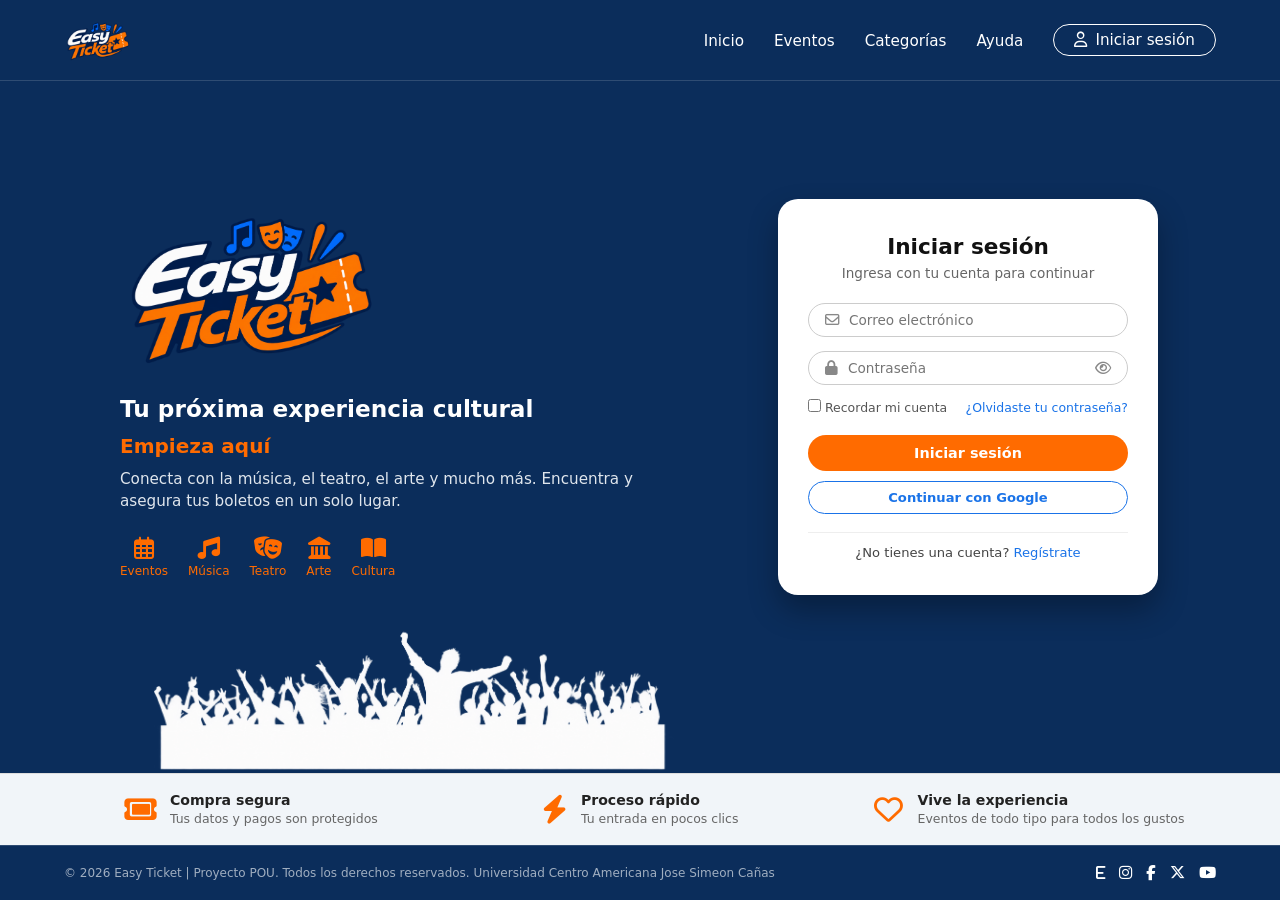
<file: index.html>
<!DOCTYPE html>
<html lang="es">
<head>
  <meta charset="UTF-8">
  <meta name="viewport" content="width=device-width, initial-scale=1.0">
  <title>Easy Ticket - Iniciar Sesión</title>
  <link rel="stylesheet" href="css/style.css">
  <!-- Íconos de FontAwesome -->
  <link rel="stylesheet" href="https://cdnjs.cloudflare.com/ajax/libs/font-awesome/6.4.0/css/all.min.css">
</head>
<body>

  <!-- Encabezado / Menú Navegación -->
  <header>
    <div class="logo-header">
      <img src="img/logofinal.png" alt="Easy Ticket Logo">
    </div>
    <nav aria-label="Navegación principal">
      <ul>
        <li><a href="index.html">Inicio</a></li>
        <li><a href="#">Eventos</a></li>
        <li><a href="#">Categorías</a></li>
        <li><a href="#">Ayuda</a></li>
        <li>
          <a href="index.html" class="btn-nav-login">
            <i aria-hidden="true" class="fa-regular fa-user"></i> Iniciar sesión
          </a>
        </li>
      </ul>
    </nav>
  </header>

  <!-- Contenedor Principal -->
  <main class="main-wrapper">
    
    <!-- Lado Izquierdo: Eslogan y Categorías -->
    <section class="hero-content">
      <img src="img/logofinal.png" alt="Easy Ticket Logo" class="hero-logo">
      <h1>Tu próxima experiencia cultural</h1>
      <h2>Empieza aquí</h2>
      <p>Conecta con la música, el teatro, el arte y mucho más. Encuentra y asegura tus boletos en un solo lugar.</p>
      
      <ul class="category-bar">
        <li class="cat-box">
          <i aria-hidden="true" class="fa-regular fa-calendar-days"></i>
          <span>Eventos</span>
        </li>
        <li class="cat-box">
          <i aria-hidden="true" class="fa-solid fa-music"></i>
          <span>Música</span>
        </li>
        <li class="cat-box">
          <i aria-hidden="true" class="fa-solid fa-masks-theater"></i>
          <span>Teatro</span>
        </li>
        <li class="cat-box">
          <i aria-hidden="true" class="fa-solid fa-landmark"></i>
          <span>Arte</span>
        </li>
        <li class="cat-box">
          <i aria-hidden="true" class="fa-solid fa-book-open"></i>
          <span>Cultura</span>
        </li>
      </ul>
    </section>

    <!-- Lado Derecho: Tarjeta de Iniciar Sesión -->
    <aside class="card-container" aria-label="Formulario de acceso">
      <article class="auth-card">
        <h2>Iniciar sesión</h2>
        <p class="card-subtitle">Ingresa con tu cuenta para continuar</p>
        
        <form action="#" method="POST">
          <div class="input-field">
            <i aria-hidden="true" class="fa-regular fa-envelope"></i>
            <label for="loginEmail" class="visually-hidden">Correo electrónico</label>
            <input type="email" id="loginEmail" name="email" placeholder="Correo electrónico" autocomplete="email" required>
          </div>

          <div class="input-field">
            <i aria-hidden="true" class="fa-solid fa-lock"></i>
            <label for="loginPassword" class="visually-hidden">Contraseña</label>
            <input type="password" id="loginPassword" name="password" placeholder="Contraseña" autocomplete="current-password" required>
            <button type="button" class="toggle-eye" data-target="loginPassword" aria-label="Mostrar u ocultar contraseña"><i aria-hidden="true" class="fa-regular fa-eye"></i></button>
          </div>

          <div class="form-options">
            <label><input type="checkbox"> Recordar mi cuenta</label>
            <a href="#">¿Olvidaste tu contraseña?</a>
          </div>

          <button type="submit" class="btn-submit">Iniciar sesión</button>
          <button type="button" class="btn-google">Continuar con Google</button>
        </form>

        <div class="divider"></div>

        <div class="card-footer">
          ¿No tienes una cuenta? <a href="registro.html" class="blue-link">Regístrate</a>
        </div>
      </article>
    </aside>

    <!-- Imagen Multitud.png en la página de inicio -->
    <img src="img/Multitud.png" alt="Silueta de multitud en concierto" class="crowd-img">
  </main>

  <!-- Banner Inferior de Garantías -->
  <section class="features-banner" aria-labelledby="features-title">
    <h2 id="features-title" class="visually-hidden">Por qué elegir Easy Ticket</h2>
    <article class="feature-box">
      <i aria-hidden="true" class="fa-solid fa-ticket"></i>
      <div class="feature-text">
        <h3>Compra segura</h3>
        <span>Tus datos y pagos son protegidos</span>
      </div>
    </article>
    <article class="feature-box">
      <i aria-hidden="true" class="fa-solid fa-bolt"></i>
      <div class="feature-text">
        <h3>Proceso rápido</h3>
        <span>Tu entrada en pocos clics</span>
      </div>
    </article>
    <article class="feature-box">
      <i aria-hidden="true" class="fa-regular fa-heart"></i>
      <div class="feature-text">
        <h3>Vive la experiencia</h3>
        <span>Eventos de todo tipo para todos los gustos</span>
      </div>
    </article>
  </section>

  <!-- Pie de página -->
  <footer>
    <p>© 2026 Easy Ticket | Proyecto POU. Todos los derechos reservados. Universidad Centro Americana Jose Simeon Cañas</p>
    <div class="social-links">
      <a href="#" aria-label="Easy Ticket"><i aria-hidden="true" class="fa-solid fa-e"></i></a>
      <a href="#" aria-label="Instagram"><i aria-hidden="true" class="fa-brands fa-instagram"></i></a>
      <a href="#" aria-label="Facebook"><i aria-hidden="true" class="fa-brands fa-facebook-f"></i></a>
      <a href="#" aria-label="X (Twitter)"><i aria-hidden="true" class="fa-brands fa-x-twitter"></i></a>
      <a href="#" aria-label="YouTube"><i aria-hidden="true" class="fa-brands fa-youtube"></i></a>
    </div>
  </footer>

  <script>
    document.querySelectorAll('.toggle-eye').forEach(function (btn) {
      btn.addEventListener('click', function () {
        var input = document.getElementById(btn.dataset.target);
        input.type = input.type === 'password' ? 'text' : 'password';
      });
    });
  </script>
</body>
</html>
</file>
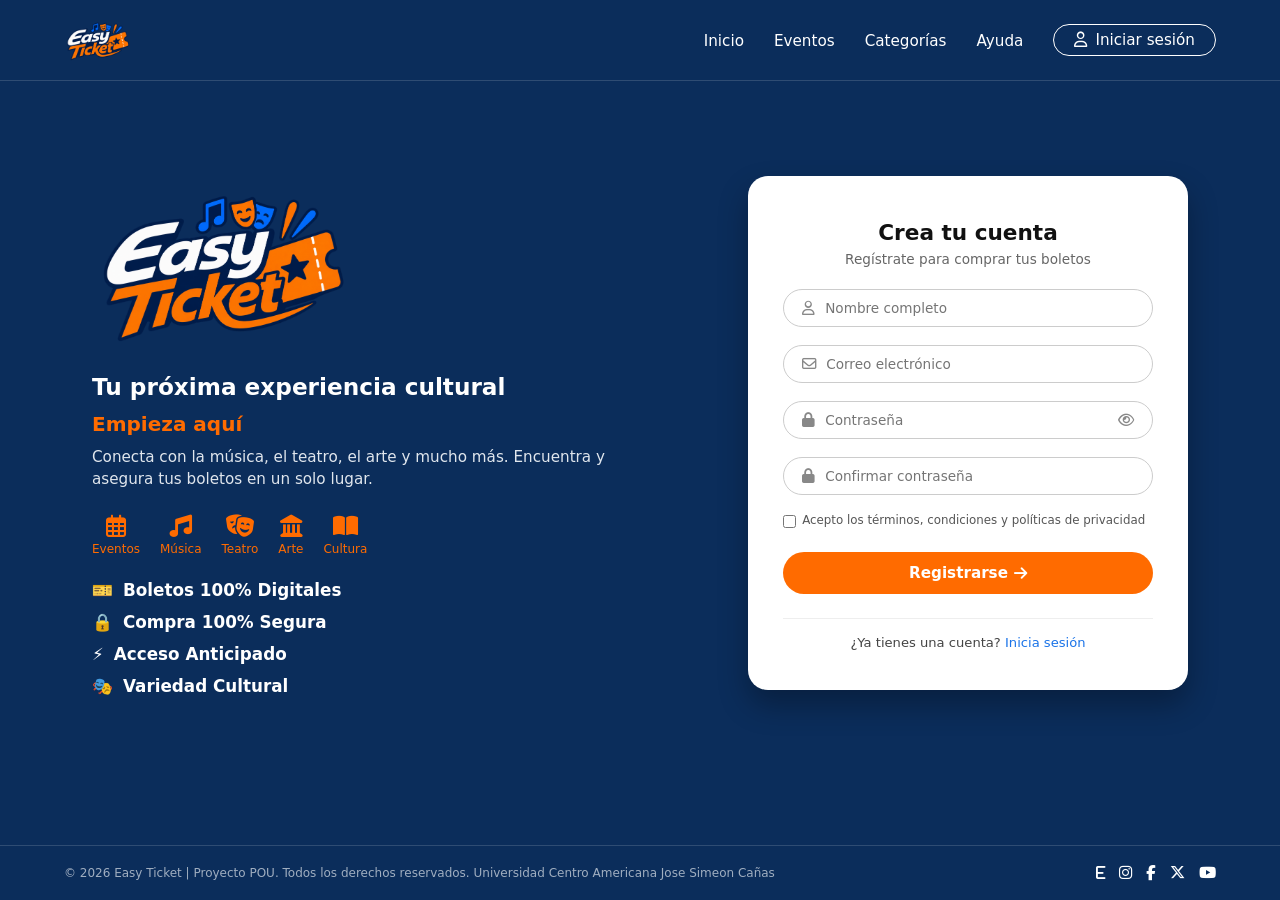
<file: registro.html>
<!DOCTYPE html>
<html lang="es">
<head>
  <meta charset="UTF-8">
  <meta name="viewport" content="width=device-width, initial-scale=1.0">
  <title>Easy Ticket - Crear Cuenta</title>
  <link rel="stylesheet" href="css/style.css">
  <!-- Íconos de FontAwesome -->
  <link rel="stylesheet" href="https://cdnjs.cloudflare.com/ajax/libs/font-awesome/6.4.0/css/all.min.css">
</head>
<body>

  <!-- Encabezado / Menú Navegación -->
  <header>
    <div class="logo-header">
      <img src="img/logofinal.png" alt="Easy Ticket Logo">
    </div>
    <nav aria-label="Navegación principal">
      <ul>
        <li><a href="index.html">Inicio</a></li>
        <li><a href="#">Eventos</a></li>
        <li><a href="#">Categorías</a></li>
        <li><a href="#">Ayuda</a></li>
        <li>
          <a href="index.html" class="btn-nav-login">
            <i aria-hidden="true" class="fa-regular fa-user"></i> Iniciar sesión
          </a>
        </li>
      </ul>
    </nav>
  </header>

  <!-- Contenedor Principal -->
  <main class="main-wrapper">
    
    <!-- Lado Izquierdo: Eslogan, Categorías y Beneficios de Registro (con clase extendida register-hero) -->
    <section class="hero-content register-hero">
      <img src="img/logofinal.png" alt="Easy Ticket Logo" class="hero-logo">
      <h1>Tu próxima experiencia cultural</h1>
      <h2>Empieza aquí</h2>
      <p>Conecta con la música, el teatro, el arte y mucho más. Encuentra y asegura tus boletos en un solo lugar.</p>
      
      <ul class="category-bar">
        <li class="cat-box">
          <i aria-hidden="true" class="fa-regular fa-calendar-days"></i>
          <span>Eventos</span>
        </li>
        <li class="cat-box">
          <i aria-hidden="true" class="fa-solid fa-music"></i>
          <span>Música</span>
        </li>
        <li class="cat-box">
          <i aria-hidden="true" class="fa-solid fa-masks-theater"></i>
          <span>Teatro</span>
        </li>
        <li class="cat-box">
          <i aria-hidden="true" class="fa-solid fa-landmark"></i>
          <span>Arte</span>
        </li>
        <li class="cat-box">
          <i aria-hidden="true" class="fa-solid fa-book-open"></i>
          <span>Cultura</span>
        </li>
      </ul>

      <!-- Beneficios Clave del Usuario -->
      <ul class="benefits-list">
        <li class="benefit-item">
          <span aria-hidden="true">🎫</span> Boletos 100% Digitales
        </li>
        <li class="benefit-item">
          <span aria-hidden="true">🔒</span> Compra 100% Segura
        </li>
        <li class="benefit-item">
          <span aria-hidden="true">⚡</span> Acceso Anticipado
        </li>
        <li class="benefit-item">
          <span aria-hidden="true">🎭</span> Variedad Cultural
        </li>
      </ul>
    </section>

    <!-- Lado Derecho: Tarjeta de Crear Cuenta (con clase register-card para mayor ancho) -->
    <aside class="card-container" aria-label="Formulario de acceso">
      <article class="auth-card register-card">
        <h2>Crea tu cuenta</h2>
        <p class="card-subtitle">Regístrate para comprar tus boletos</p>
        
        <form action="#" method="POST">
          <div class="input-field">
            <i aria-hidden="true" class="fa-regular fa-user"></i>
            <label for="regName" class="visually-hidden">Nombre completo</label>
            <input type="text" id="regName" name="name" placeholder="Nombre completo" autocomplete="name" required>
          </div>

          <div class="input-field">
            <i aria-hidden="true" class="fa-regular fa-envelope"></i>
            <label for="regEmail" class="visually-hidden">Correo electrónico</label>
            <input type="email" id="regEmail" name="email" placeholder="Correo electrónico" autocomplete="email" required>
          </div>

          <div class="input-field">
            <i aria-hidden="true" class="fa-solid fa-lock"></i>
            <label for="regPassword" class="visually-hidden">Contraseña</label>
            <input type="password" id="regPassword" name="password" placeholder="Contraseña" autocomplete="new-password" required>
            <button type="button" class="toggle-eye" data-target="regPassword" aria-label="Mostrar u ocultar contraseña"><i aria-hidden="true" class="fa-regular fa-eye"></i></button>
          </div>

          <div class="input-field">
            <i aria-hidden="true" class="fa-solid fa-lock"></i>
            <label for="confirmPassword" class="visually-hidden">Confirmar contraseña</label>
            <input type="password" id="confirmPassword" name="confirmPassword" placeholder="Confirmar contraseña" autocomplete="new-password" required>
          </div>

          <div class="form-options form-options-terms">
            <label class="terms-label">
              <input type="checkbox" required>
              <span>Acepto los términos, condiciones y políticas de privacidad</span>
            </label>
          </div>

          <button type="submit" class="btn-submit">
            Registrarse <i aria-hidden="true" class="fa-solid fa-arrow-right"></i>
          </button>
        </form>

        <div class="divider"></div>

        <div class="card-footer">
          ¿Ya tienes una cuenta? <a href="index.html" class="blue-link">Inicia sesión</a>
        </div>
      </article>
    </aside>

  </main>

  <!-- Pie de página -->
  <footer>
    <p>© 2026 Easy Ticket | Proyecto POU. Todos los derechos reservados. Universidad Centro Americana Jose Simeon Cañas</p>
    <div class="social-links">
      <a href="#" aria-label="Easy Ticket"><i aria-hidden="true" class="fa-solid fa-e"></i></a>
      <a href="#" aria-label="Instagram"><i aria-hidden="true" class="fa-brands fa-instagram"></i></a>
      <a href="#" aria-label="Facebook"><i aria-hidden="true" class="fa-brands fa-facebook-f"></i></a>
      <a href="#" aria-label="X (Twitter)"><i aria-hidden="true" class="fa-brands fa-x-twitter"></i></a>
      <a href="#" aria-label="YouTube"><i aria-hidden="true" class="fa-brands fa-youtube"></i></a>
    </div>
  </footer>

  <script>
    document.querySelectorAll('.toggle-eye').forEach(function (btn) {
      btn.addEventListener('click', function () {
        var input = document.getElementById(btn.dataset.target);
        input.type = input.type === 'password' ? 'text' : 'password';
      });
    });
  </script>
</body>
</html>
</file>
<file: css/style.css>
/* =========================================================
   EASY TICKET - HOJA DE ESTILOS
   Estructura:
   1. Variables y reseteo
   2. Base común (componentes compartidos, layout apilado)
   3. Responsive (3 breakpoints: desktop, tablet, mobile)
   ========================================================= */

/* ---------------------------------------------------------
   1. VARIABLES Y RESETEO
   --------------------------------------------------------- */
:root {
  --bg-dark-blue: #0B2D5B; /* Color institucional exacto de Figma */
  --bg-card: #ffffff;
  --bg-banner: #f1f5f9;
  --orange-main: #ff6b00;
  --orange-hover: #e05e00;
  --blue-text: #1a73e8;
  --text-dark: #333333;
  --text-muted: #666666;
  --text-light: #ffffff;
  --border-color: #cccccc;

  /* Espaciado lateral de la página (cambia en cada breakpoint) */
  --page-pad: 1.5rem;
}

* {
  box-sizing: border-box;
  margin: 0;
  padding: 0;
  font-family: 'Segoe UI', system-ui, -apple-system, sans-serif;
}

img {
  max-width: 100%;
}

/* Texto solo para lectores de pantalla (etiquetas de formulario, títulos ocultos) */
.visually-hidden {
  position: absolute;
  width: 1px;
  height: 1px;
  margin: -1px;
  overflow: hidden;
  clip: rect(0, 0, 0, 0);
  white-space: nowrap;
  border: 0;
}

body {
  background-color: var(--bg-dark-blue);
  color: var(--text-light);
  min-height: 100vh;
  display: flex;
  flex-direction: column;
}

/* ---------------------------------------------------------
   2. BASE COMÚN
   --------------------------------------------------------- */

/* --- Encabezado / navegación (Flexbox) --- */
header {
  display: flex;
  flex-wrap: wrap;
  justify-content: space-between;
  align-items: center;
  gap: 1rem;
  padding: 1rem var(--page-pad);
  background-color: var(--bg-dark-blue);
  border-bottom: 1px solid rgba(255, 255, 255, 0.15);
  width: 100%;
}

.logo-header img {
  height: 3rem;
  object-fit: contain;
  display: block;
}

nav ul {
  display: flex;
  flex-wrap: wrap;
  list-style: none;
  gap: 0.75rem 1.875rem;
  align-items: center;
}

nav a {
  color: var(--text-light);
  text-decoration: none;
  font-weight: 500;
  font-size: 0.95rem;
  transition: opacity 0.2s;
}

nav a:hover {
  opacity: 0.8;
}

.btn-nav-login {
  border: 1.5px solid var(--text-light);
  padding: 0.375rem 1.25rem;
  border-radius: 1.25rem;
  display: flex;
  align-items: center;
  gap: 0.5rem;
}

.btn-nav-login:hover {
  background-color: var(--text-light);
  color: var(--bg-dark-blue);
}

/* --- Contenedor principal (CSS Grid) ---
   Base: una sola columna apilada (tablet y mobile).
   El breakpoint desktop lo convierte en dos columnas. */
.main-wrapper {
  position: relative;
  flex: 1;
  display: grid;
  grid-template-columns: minmax(0, 1fr);
  align-items: center;
  justify-items: center;
  gap: 2.5rem;
  width: 100%;
  max-width: 81.25rem;
  margin: 0 auto;
  padding: 2.5rem var(--page-pad) 3rem;
  background-color: var(--bg-dark-blue);
}

/* --- Lado izquierdo: marca e información --- */
.hero-content {
  width: 100%;
  max-width: 32.5rem;
  text-align: center;
  z-index: 2;
}

.hero-content.register-hero {
  max-width: 36rem;
}

.hero-logo {
  width: 16rem;
  margin: 0 auto 1rem;
  display: block;
  object-fit: contain;
}

.hero-content h1 {
  font-size: 1.45rem;
  font-weight: 600;
  margin-bottom: 0.75rem;
}

.hero-content h2 {
  color: var(--orange-main);
  font-size: 1.25rem;
  font-weight: 700;
  margin-bottom: 0.625rem;
}

.hero-content p {
  line-height: 1.5;
  color: #e0e6ed;
  font-size: 0.95rem;
  margin-bottom: 1.5rem;
}

/* Categorías con íconos naranjas */
.category-bar {
  list-style: none;
  display: flex;
  flex-wrap: wrap;
  justify-content: center;
  gap: 1.25rem;
  margin-bottom: 1.5rem;
}

.cat-box {
  display: flex;
  flex-direction: column;
  align-items: center;
  color: var(--orange-main);
  gap: 0.3rem;
  cursor: pointer;
}

.cat-box i {
  font-size: 1.4rem;
}

.cat-box span {
  font-size: 0.75rem;
  color: var(--orange-main);
  font-weight: 500;
}

/* Beneficios adicionales en la página de registro */
.benefits-list {
  list-style: none;
  display: flex;
  flex-direction: column;
  gap: 0.75rem;
  margin-top: 1rem;
}

.benefit-item {
  display: flex;
  justify-content: center;
  align-items: center;
  gap: 0.625rem;
  font-size: 1.05rem;
  font-weight: 700;
}

/* --- Lado derecho: tarjeta de formulario ---
   Las diferencias entre login y registro se resuelven con variables
   (--field-*, --btn-*, etc.) en lugar de repetir reglas. */
.card-container {
  display: flex;
  justify-content: center;
  width: 100%;
  z-index: 2;
}

.auth-card {
  --card-max: 23.75rem;
  --card-pad: 2.2rem 1.875rem;
  --field-py: 0.5rem;
  --field-px: 1rem;
  --field-gap: 0.875rem;
  --opt-mt: 0;
  --opt-mb: 1.25rem;
  --btn-py: 0.625rem;
  --btn-fs: 0.9rem;
  --divider-mt: 1.125rem;
  --divider-mb: 0.75rem;

  background-color: var(--bg-card);
  color: var(--text-dark);
  padding: var(--card-pad);
  border-radius: 1.25rem;
  width: 100%;
  max-width: var(--card-max);
  box-shadow: 0 15px 30px rgba(0, 0, 0, 0.3);
}

/* Variante más amplia: pantalla de registro */
.auth-card.register-card {
  --card-max: 27.5rem;
  --card-pad: 2.8rem 2.2rem 2.5rem;
  --field-py: 0.625rem;
  --field-px: 1.125rem;
  --field-gap: 1.125rem;
  --opt-mt: 0.3rem;
  --opt-mb: 1.5rem;
  --btn-py: 0.75rem;
  --btn-fs: 0.95rem;
  --divider-mt: 1.5rem;
  --divider-mb: 1rem;
}

.auth-card h2 {
  text-align: center;
  font-size: 1.35rem;
  font-weight: 700;
  margin-bottom: 0.375rem;
  color: #111;
}

.card-subtitle {
  text-align: center;
  font-size: 0.85rem;
  color: var(--text-muted);
  margin-bottom: 1.375rem;
}

/* Campos de entrada */
.input-field {
  display: flex;
  align-items: center;
  border: 1px solid var(--border-color);
  border-radius: 1.5rem;
  padding: var(--field-py) var(--field-px);
  margin-bottom: var(--field-gap);
  background-color: #fff;
}

.input-field i {
  color: #888;
  font-size: 0.9rem;
}

.input-field input {
  border: none;
  outline: none;
  width: 100%;
  margin-left: 0.625rem;
  font-size: 0.85rem;
  color: #333;
}

.toggle-eye {
  display: flex;
  background: none;
  border: none;
  cursor: pointer;
}

/* Opciones del formulario */
.form-options {
  display: flex;
  flex-wrap: wrap;
  justify-content: space-between;
  align-items: center;
  gap: 0.5rem;
  font-size: 0.78rem;
  color: #555;
  margin-top: var(--opt-mt);
  margin-bottom: var(--opt-mb);
}

.form-options a,
.blue-link {
  color: var(--blue-text);
  text-decoration: none;
}

.form-options a:hover,
.blue-link:hover {
  text-decoration: underline;
}

.form-options-terms {
  font-size: 0.74rem;
}

.terms-label {
  display: flex;
  gap: 0.375rem;
  align-items: flex-start;
}

.terms-label input {
  margin-top: 0.125rem;
}

/* Botones */
.btn-submit {
  width: 100%;
  padding: var(--btn-py);
  background-color: var(--orange-main);
  color: white;
  border: none;
  border-radius: 1.5rem;
  font-weight: 700;
  font-size: var(--btn-fs);
  cursor: pointer;
  transition: background-color 0.2s;
  display: flex;
  justify-content: center;
  align-items: center;
  gap: 0.375rem;
}

.btn-submit:hover {
  background-color: var(--orange-hover);
}

.btn-google {
  width: 100%;
  padding: 0.5rem;
  background-color: transparent;
  color: var(--blue-text);
  border: 1px solid var(--blue-text);
  border-radius: 1.5rem;
  font-weight: 600;
  font-size: 0.82rem;
  margin-top: 0.625rem;
  cursor: pointer;
}

.divider {
  border-top: 1px solid #eee;
  margin: var(--divider-mt) 0 var(--divider-mb);
}

.card-footer {
  text-align: center;
  font-size: 0.82rem;
  color: #444;
}

/* Silueta de la multitud (solo login): en flujo normal por defecto */
.crowd-img {
  width: min(100%, 20rem);
  height: auto;
  object-fit: contain;
  pointer-events: none;
}

/* --- Banner inferior de garantías (CSS Grid) --- */
.features-banner {
  background-color: var(--bg-banner);
  color: var(--text-dark);
  display: grid;
  grid-template-columns: repeat(3, 1fr);
  justify-items: center;
  gap: 1rem;
  padding: 1.125rem var(--page-pad);
  border-top: 1px solid #ddd;
  position: relative;
  z-index: 5;
}

.feature-box {
  display: flex;
  align-items: center;
  gap: 0.9rem;
}

.feature-box i {
  color: var(--orange-main);
  font-size: 1.8rem;
}

.feature-text h3 {
  display: block;
  font-size: 0.88rem;
  color: #222;
}

.feature-text span {
  font-size: 0.78rem;
  color: var(--text-muted);
}

/* --- Footer --- */
footer {
  background-color: var(--bg-dark-blue);
  padding: 1.125rem var(--page-pad);
  display: flex;
  flex-wrap: wrap;
  justify-content: space-between;
  align-items: center;
  gap: 0.75rem 1.5rem;
  border-top: 1px solid rgba(255, 255, 255, 0.15);
  font-size: 0.75rem;
  color: #a0aec0;
  position: relative;
  z-index: 5;
}

.social-links {
  display: flex;
  gap: 0.875rem;
}

.social-links a {
  color: white;
  font-size: 0.95rem;
  text-decoration: none;
}

/* ---------------------------------------------------------
   3. RESPONSIVE - EXACTAMENTE 3 BREAKPOINTS
   --------------------------------------------------------- */

/* DESKTOP (min-width: 1024px)
   Grid de dos columnas: marca a la izquierda, tarjeta a la derecha. */
@media (min-width: 1024px) {
  :root {
    --page-pad: 4rem;
  }

  .main-wrapper {
    grid-template-columns: minmax(0, 36rem) minmax(0, 27.5rem);
    justify-content: center;
    column-gap: 5rem;
    padding-bottom: 6.25rem;
  }

  .hero-content {
    text-align: left;
  }

  .hero-logo {
    margin: 0 0 1rem;
  }

  .category-bar,
  .benefit-item {
    justify-content: flex-start;
  }

  /* La silueta se superpone en la esquina inferior izquierda */
  .crowd-img {
    position: absolute;
    bottom: -1px;
    left: 12%;
    width: 44%;
    max-width: 32.5rem;
    z-index: 10;
  }
}

/* TABLET (min-width: 768px y max-width: 1023px)
   Una sola columna apilada, con más aire y tipografía algo mayor. */
@media (min-width: 768px) and (max-width: 1023px) {
  :root {
    --page-pad: 2rem;
  }

  .main-wrapper {
    gap: 3rem;
    padding-top: 3rem;
  }

  .hero-content h1 {
    font-size: 1.75rem;
  }

  .hero-content h2 {
    font-size: 1.4rem;
  }

  .hero-content p {
    font-size: 1.05rem;
  }

  .features-banner {
    gap: 1.5rem;
  }
}

/* MOBILE (max-width: 767px)
   Todo apilado verticalmente, navegación que se acomoda en filas. */
@media (max-width: 767px) {
  header {
    flex-direction: column;
    text-align: center;
  }

  nav ul {
    justify-content: center;
    gap: 0.75rem 1.25rem;
  }

  .main-wrapper {
    gap: 2rem;
    padding-top: 1.75rem;
  }

  .hero-logo {
    width: 12rem;
  }

  .hero-content h1 {
    font-size: 1.3rem;
  }

  .category-bar {
    gap: 1rem;
  }

  .auth-card,
  .auth-card.register-card {
    --card-pad: 1.75rem 1.25rem;
  }

  .crowd-img {
    width: min(100%, 16rem);
  }

  .features-banner {
    grid-template-columns: 1fr;
    justify-items: start;
    padding-block: 1.5rem;
  }

  footer {
    flex-direction: column;
    text-align: center;
  }
}
</file>
